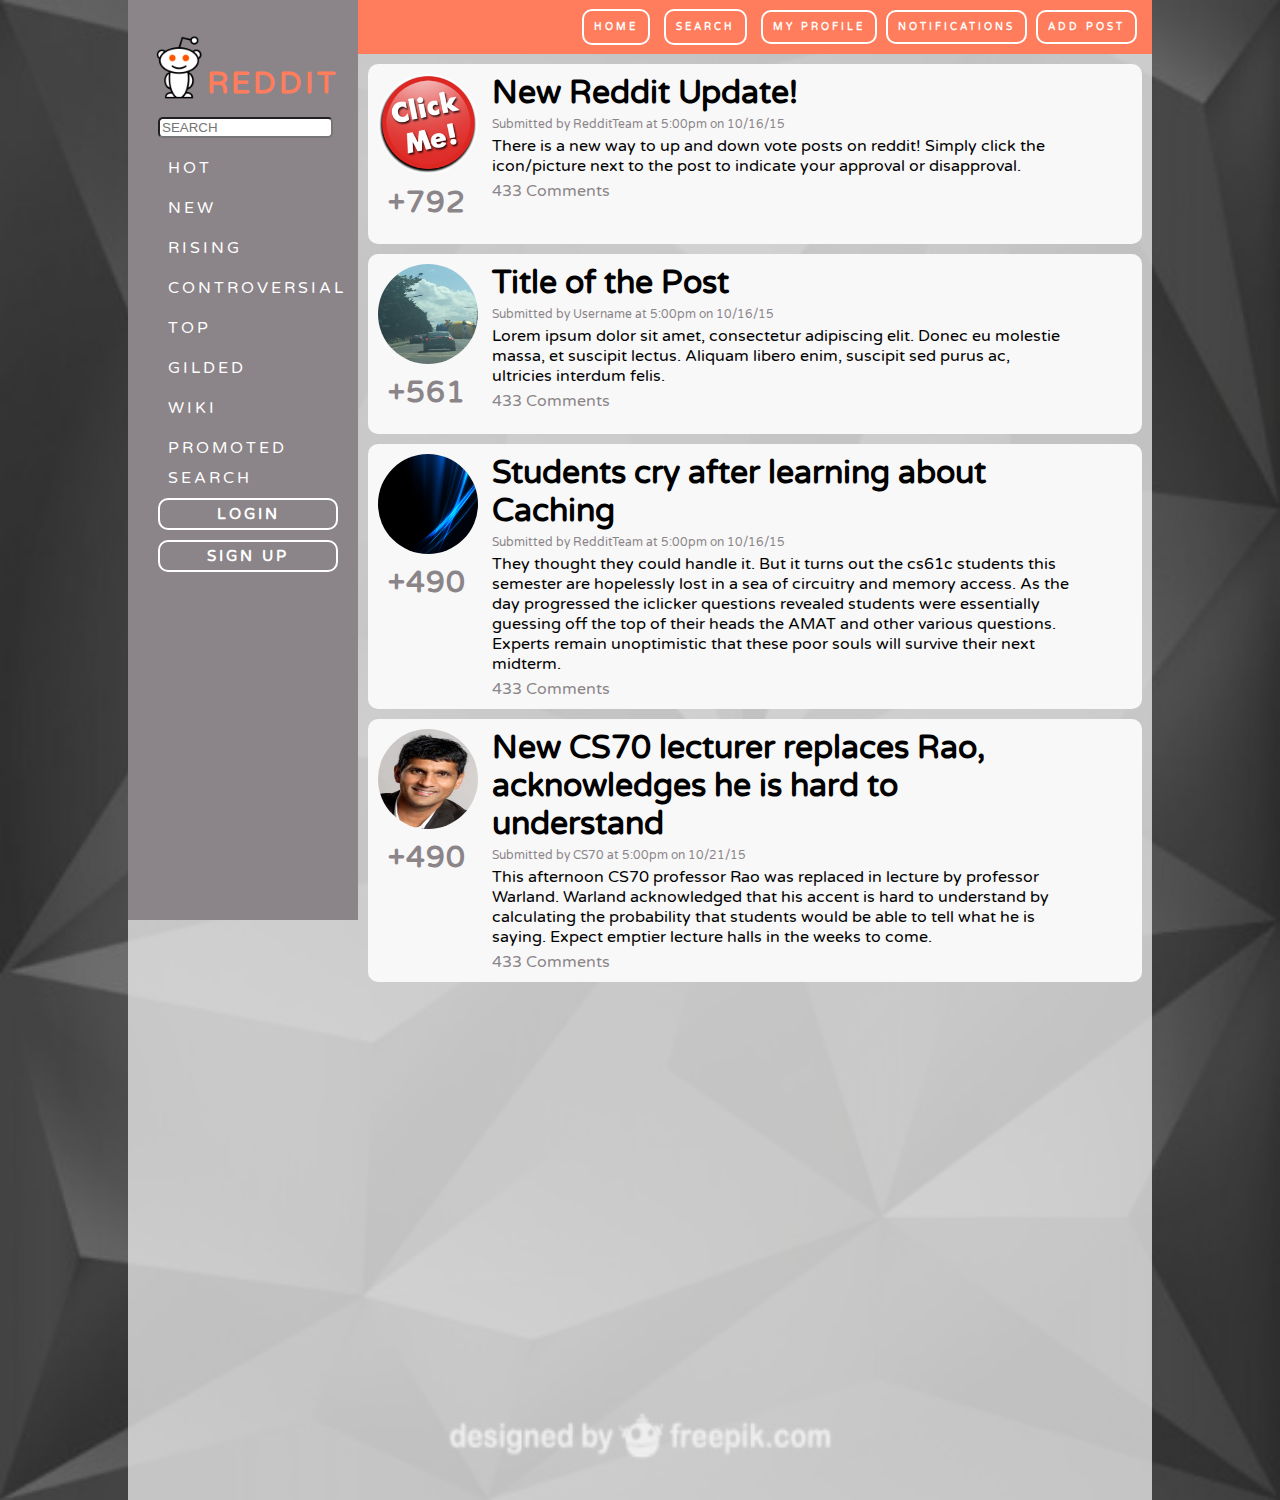
<file: index.html>
<html>
<link href='https://fonts.googleapis.com/css?family=Varela+Round' rel='stylesheet' type='text/css'>
<link rel='stylesheet' type='text/css' href="assets/css/list.css"/>
<head>
<title>List</title>
</head>
<body>
	<div id="background"><img id="background_img" src="assets/img/darktriangles.jpg"></div>
	<div id="sidebar">
			<div id="sidebar-header">
				<div id="reddit-logo"><img class="img-scaled-w" id="logo" src="assets/img/reddit-logo.png" /></div>
				<div id="reddit-text">REDDIT</div>
			</div>
			<div id="sidebar-content">
				<input id="search" placeholder="SEARCH" type="text"></input>
				<div class="category">HOT</div>
				<div class="category">NEW</div>
				<div class="category">RISING</div>
				<div class="category">CONTROVERSIAL</div>
				<div class="category">TOP</div>
				<div class="category">GILDED</div>
				<div class="category">WIKI</div>
				<div class="category">PROMOTED</div>
				<a href="search.html" class="category">SEARCH</a>

				<div class="registration">
				LOGIN
				</div>
				<div class="registration">
					SIGN UP
				</div>
			</div>
	</div>
	<div id="container">
		<div id="container-back"></div>
		<div id="topbar">
			<a id="links" href="index.html" class="category">HOME</a>
			<a id="links" href="search.html" class="category">SEARCH</a>
			<div class="topbar-text">MY PROFILE</div>
			<div class="topbar-text">NOTIFICATIONS</div>
			<div class="topbar-text">ADD POST</div>
		</div>
<!-- INDIVIDUAL POST -->
		<div class="post">
			<div class="post-image"><img class = "post-images" src="assets/img/clickme.jpg"/>
			</div>
			<div class="picture-button-green" tabindex = "1"></div>
			<div class="picture-button-red" tabindex = "2"></div>
			<div class = "upvotes">+792</div>
			<div id="post-content">
				<a href="./assets/img/clickme.jpg"><h1 id="post-title">New Reddit Update!</h1></a>
				<p class="post-info">Submitted by RedditTeam at 5:00pm on 10/16/15</p>
				<p id="post-description">There is a new way to up and down vote posts on reddit! Simply click the icon/picture next to the post to indicate your approval or disapproval.</p>
				<a href="thread.html" class="commentlink">433 Comments</a>
			</div>
		</div>
<!-- INDIVIDUAL POST -->
		<div class="post">
			<div class="post-image"><img class = "post-images" src="assets/img/minion.jpg"/>
			</div>
			<div class="picture-button-green" tabindex = "3"></div>
			<div class="picture-button-red" tabindex = "4"></div>
			<div class = "upvotes">+561</div>
			<a href="./assets/img/minion.jpg"><div id="post-content">
				<h1 id="post-title">Title of the Post</h1></a>
				<p class="post-info">Submitted by Username at 5:00pm on 10/16/15</p>
				<p id="post-description">Lorem ipsum dolor sit amet, consectetur adipiscing elit. Donec eu molestie massa, et suscipit lectus. Aliquam libero enim, suscipit sed purus ac, ultricies interdum felis.</p>
				<a href="thread.html" class="commentlink">433 Comments</a>
			</div>
		</div>
<!-- INDIVIDUAL POST -->
		<div class="post">
			<div class="post-image"><img class = "post-images" src="assets/img/bluestreaks.jpg"/>
			</div>
			<div class="picture-button-green" tabindex = "5"></div>
			<div class="picture-button-red" tabindex = "6"></div>
			<div class = "upvotes">+490</div>
			<div id="post-content">
				<a href="./assets/img/bluestreaks.jpg"><h1 id="post-title">Students cry after learning about Caching</h1></a>
				<p class="post-info">Submitted by RedditTeam at 5:00pm on 10/16/15</p>
				<p id="post-description">They thought they could handle it. But it turns out the cs61c students this semester are hopelessly lost in a sea of circuitry and memory access. As the day progressed the iclicker questions revealed students were essentially guessing off the top of their heads the AMAT and other various questions. Experts remain unoptimistic that these poor souls will survive their next midterm.</p>
				<a href="thread.html" class="commentlink">433 Comments</a>
			</div>
		</div>
<!-- INDIVIDUAL POST -->
		<div class="post">
			<div class="post-image"><img class = "post-images" src="assets/img/rao.jpg"/>
			</div>
			<div class="picture-button-green" tabindex = "5"></div>
			<div class="picture-button-red" tabindex = "6"></div>
			<div class = "upvotes">+490</div>
			<div id="post-content">
				<a href="./assets/img/rao.jpg"><h1 id="post-title">New CS70 lecturer replaces Rao, acknowledges he is hard to understand</h1></a>
				<p class="post-info">Submitted by CS70 at 5:00pm on 10/21/15</p>
				<p id="post-description">This afternoon CS70 professor Rao was replaced in lecture by professor Warland. Warland acknowledged that his accent is hard to understand by calculating the probability that students would be able to tell what he is saying. Expect emptier lecture halls in the weeks to come.</p>
				<a href="thread.html" class="commentlink">433 Comments</a>
			</div>
		</div>


	</div>
</body>
</file>
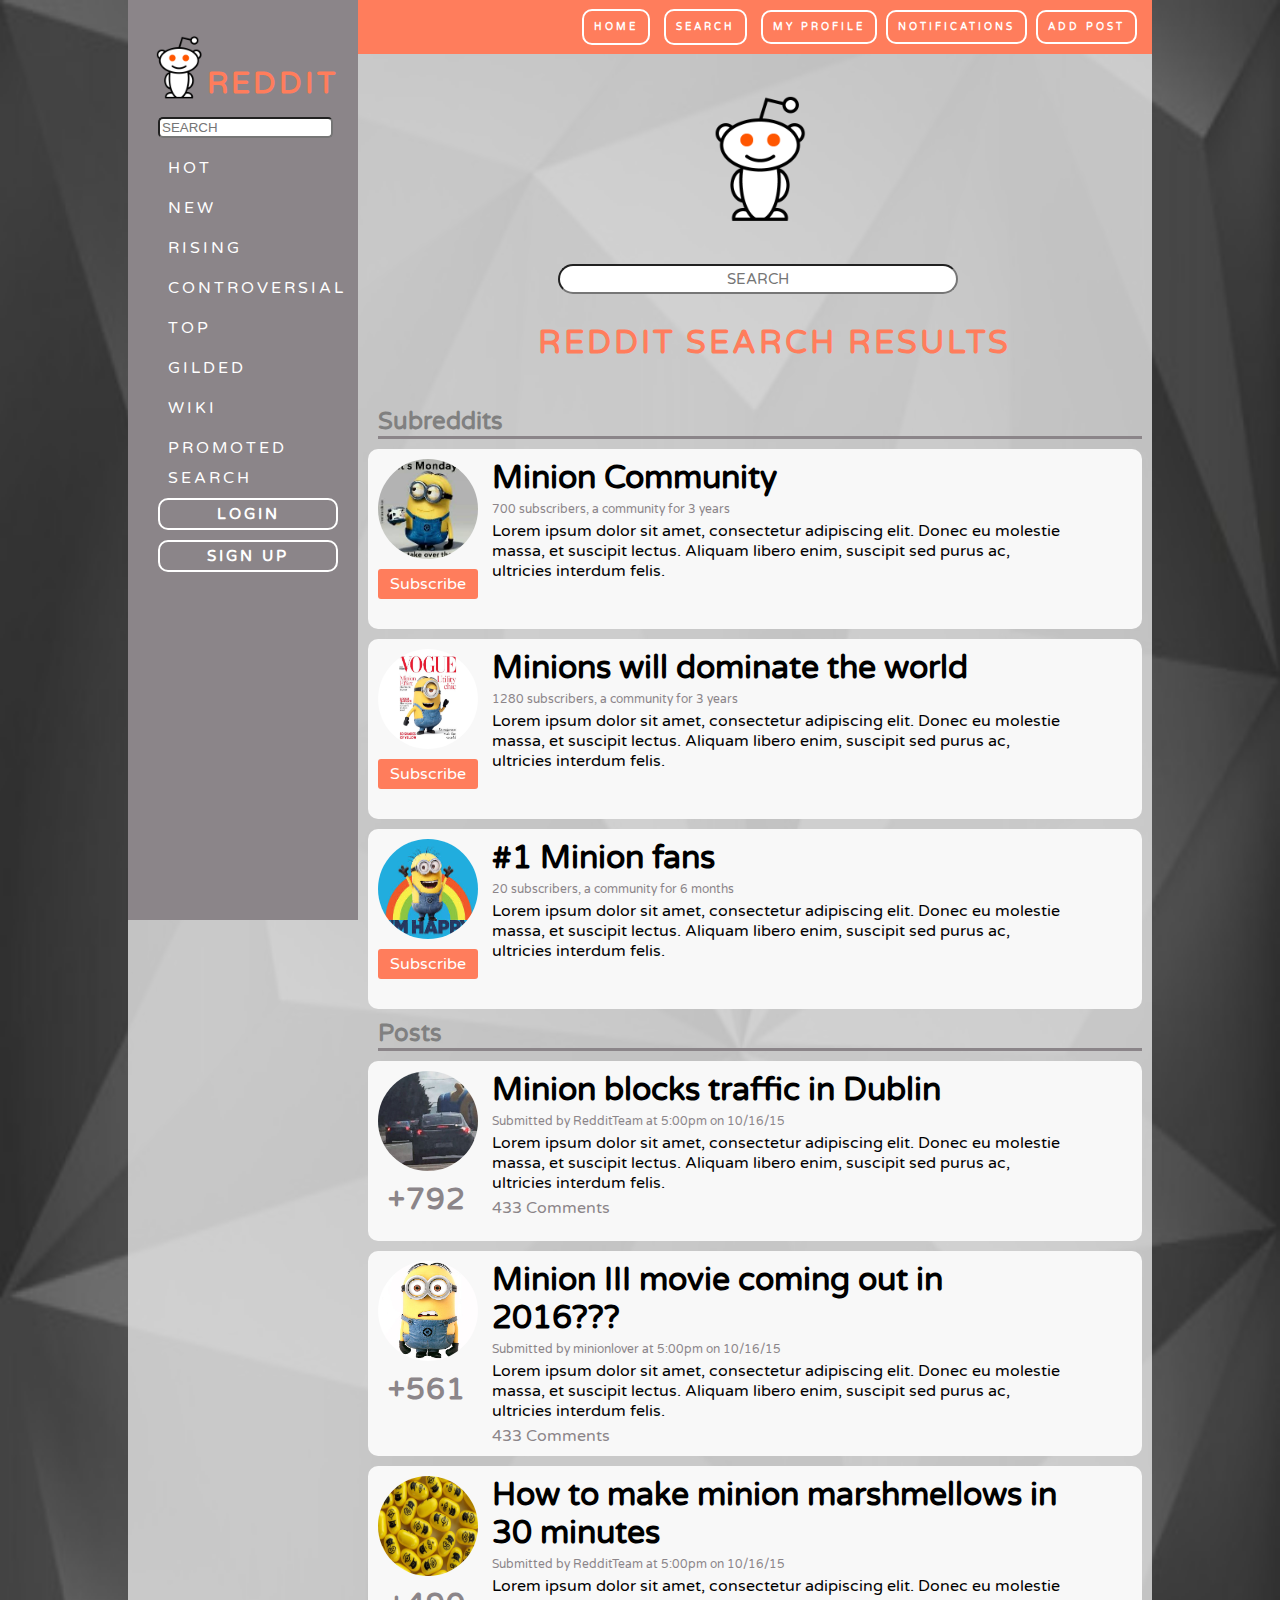
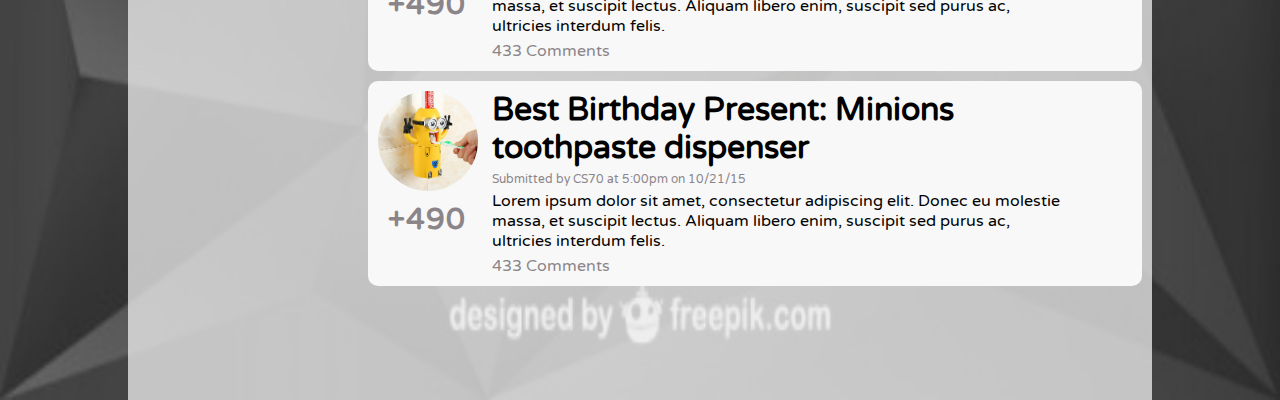
<file: search.html>
<html>
<link href='https://fonts.googleapis.com/css?family=Varela+Round' rel='stylesheet' type='text/css'>
<link rel='stylesheet' type='text/css' href="assets/css/search.css"/>
<head>
<title>Search</title>
</head>
<body>
	<div id="background"><img id="background_img" src="assets/img/darktriangles.jpg"></div>
	<div id="sidebar">
			<div id="sidebar-header">
				<div id="reddit-logo"><img class="img-scaled-w" id="logo" src="assets/img/reddit-logo.png" /></div>
				<div id="reddit-text">REDDIT</div>
			</div> 
			<div id="sidebar-content">
				<input id="search" placeholder="SEARCH" type="text"></input>
				<div class="category">HOT</div>
				<div class="category">NEW</div>
				<div class="category">RISING</div>
				<div class="category">CONTROVERSIAL</div>
				<div class="category">TOP</div>
				<div class="category">GILDED</div>
				<div class="category">WIKI</div>
				<div class="category">PROMOTED</div>
				<a href="search.html" class="category">SEARCH</a>

				<div class="registration">
				LOGIN
				</div>
				<div class="registration">
					SIGN UP
				</div>
			</div>
	</div>
	<div id="container">
		<div id="container-back"></div>
		<div id="topbar">
			<a id="links"href="index.html" class="category">HOME</a>
			<a id="links" href="search.html" class="category">SEARCH</a>
			<div class="topbar-text">MY PROFILE</div>
			<div class="topbar-text">NOTIFICATIONS</div>
			<div class="topbar-text">ADD POST</div>
		</div>
	
	<div id="search-area">
		<div id="reddit-logo1"><img class="img-scaled-w1" id="logo1" src="assets/img/reddit-logo.png" /></div>
			<input id="search-box" placeholder="SEARCH" type="text"></input>
			<h1 id="under-searchbar">REDDIT SEARCH RESULTS</h1>
	</div>
		<!-- SEARCH CATEGORY: SUBREDDITS -->
		<div class="search-category">
			<div class="search-category-text">
				Subreddits
			</div>
			<div class="search-category-line">
			</div>
		</div>
	<!-- SUBREDDIT -->
		<div class="subreddit">
			<div class="post-image"><img class = "post-images" src="assets/img/minion10.jpeg"/>
				<div class = "subscribe-button">Subscribe</div>
			</div>
			<div id="post-content">
				<a href="./assets/img/clickme.jpg"><h1 id="post-title">Minion Community</h1></a>
				<p class="post-info">700 subscribers, a community for 3 years</p>
				<p id="post-description">Lorem ipsum dolor sit amet, consectetur adipiscing elit. Donec eu molestie massa, et suscipit lectus. Aliquam libero enim, suscipit sed purus ac, ultricies interdum felis.</p>
			</div>
		</div>
		<!-- SUBREDDIT -->
		<div class="subreddit">
			<div class="post-image"><img class = "post-images" src="assets/img/minion11.jpg"/>
				<div class = "subscribe-button">Subscribe</div>
			</div>
			<div id="post-content">
				<a href="./assets/img/clickme.jpg"><h1 id="post-title">Minions will dominate the world</h1></a>
				<p class="post-info">1280 subscribers, a community for 3 years</p>
				<p id="post-description">Lorem ipsum dolor sit amet, consectetur adipiscing elit. Donec eu molestie massa, et suscipit lectus. Aliquam libero enim, suscipit sed purus ac, ultricies interdum felis.</p>
			</div>
		</div>
		<!-- SUBREDDIT -->
		<div class="subreddit">
			<div class="post-image"><img class = "post-images" src="assets/img/min.jpeg"/>
				<div class = "subscribe-button">Subscribe</div>
			</div>
			<div id="post-content">
				<a href="./assets/img/clickme.jpg"><h1 id="post-title">#1 Minion fans</h1></a>
				<p class="post-info">20 subscribers, a community for 6 months</p>
				<p id="post-description">Lorem ipsum dolor sit amet, consectetur adipiscing elit. Donec eu molestie massa, et suscipit lectus. Aliquam libero enim, suscipit sed purus ac, ultricies interdum felis.</p>
			</div>
		</div>
	<!-- SEARCH CATEGORY: Posts -->
		<div class="search-category" >
			<div class="search-category-text">
				Posts
			</div>
			<div class="search-category-line">
			</div>
		</div>
<!-- INDIVIDUAL POST -->
		<div class="post">
			<div class="post-image"><img class = "post-images" src="assets/img/minion.png"/>
			</div>
			<div class="picture-button-green" tabindex = "1"></div>
			<div class="picture-button-red" tabindex = "2"></div>
			<div class = "upvotes">+792</div>
			<div id="post-content">
				<a href="./assets/img/clickme.jpg"><h1 id="post-title">Minion blocks traffic in Dublin</h1></a>
				<p class="post-info">Submitted by RedditTeam at 5:00pm on 10/16/15</p>
				<p id="post-description">Lorem ipsum dolor sit amet, consectetur adipiscing elit. Donec eu molestie massa, et suscipit lectus. Aliquam libero enim, suscipit sed purus ac, ultricies interdum felis.</p>
				<a href="thread.html" class="commentlink">433 Comments</a>
			</div>
		</div>
<!-- INDIVIDUAL POST -->
		<div class="post">
			<div class="post-image"><img class = "post-images" src="assets/img/minion2.jpg"/>
			</div>
			<div class="picture-button-green" tabindex = "3"></div>
			<div class="picture-button-red" tabindex = "4"></div>
			<div class = "upvotes">+561</div>
			<a href="./assets/img/minion.jpg"><div id="post-content">
				<h1 id="post-title">Minion III movie coming out in 2016???</h1></a>
				<p class="post-info">Submitted by minionlover at 5:00pm on 10/16/15</p>
				<p id="post-description">Lorem ipsum dolor sit amet, consectetur adipiscing elit. Donec eu molestie massa, et suscipit lectus. Aliquam libero enim, suscipit sed purus ac, ultricies interdum felis.</p>
				<a href="thread.html" class="commentlink">433 Comments</a>
			</div>
		</div>
<!-- INDIVIDUAL POST -->
		<div class="post">
			<div class="post-image"><img class = "post-images" src="assets/img/minion3.jpg"/>
			</div>
			<div class="picture-button-green" tabindex = "5"></div>
			<div class="picture-button-red" tabindex = "6"></div>
			<div class = "upvotes">+490</div>
			<div id="post-content">
				<a href="./assets/img/bluestreaks.jpg"><h1 id="post-title">How to make minion marshmellows in 30 minutes</h1></a>
				<p class="post-info">Submitted by RedditTeam at 5:00pm on 10/16/15</p>
				<p id="post-description">Lorem ipsum dolor sit amet, consectetur adipiscing elit. Donec eu molestie massa, et suscipit lectus. Aliquam libero enim, suscipit sed purus ac, ultricies interdum felis.</p>
				<a href="thread.html" class="commentlink">433 Comments</a>
			</div>
		</div>
<!-- INDIVIDUAL POST -->
		<div class="post">
			<div class="post-image"><img class = "post-images" src="assets/img/minion4.jpg"/>
			</div>
			<div class="picture-button-green" tabindex = "5"></div>
			<div class="picture-button-red" tabindex = "6"></div>
			<div class = "upvotes">+490</div>
			<div id="post-content">
				<a href="./assets/img/rao.jpg"><h1 id="post-title">Best Birthday Present: Minions toothpaste dispenser</h1></a>
				<p class="post-info">Submitted by CS70 at 5:00pm on 10/21/15</p>
				<p id="post-description">Lorem ipsum dolor sit amet, consectetur adipiscing elit. Donec eu molestie massa, et suscipit lectus. Aliquam libero enim, suscipit sed purus ac, ultricies interdum felis.</p>
				<a href="thread.html" class="commentlink">433 Comments</a>
			</div>
		</div>


	</div>
</body>
</file>
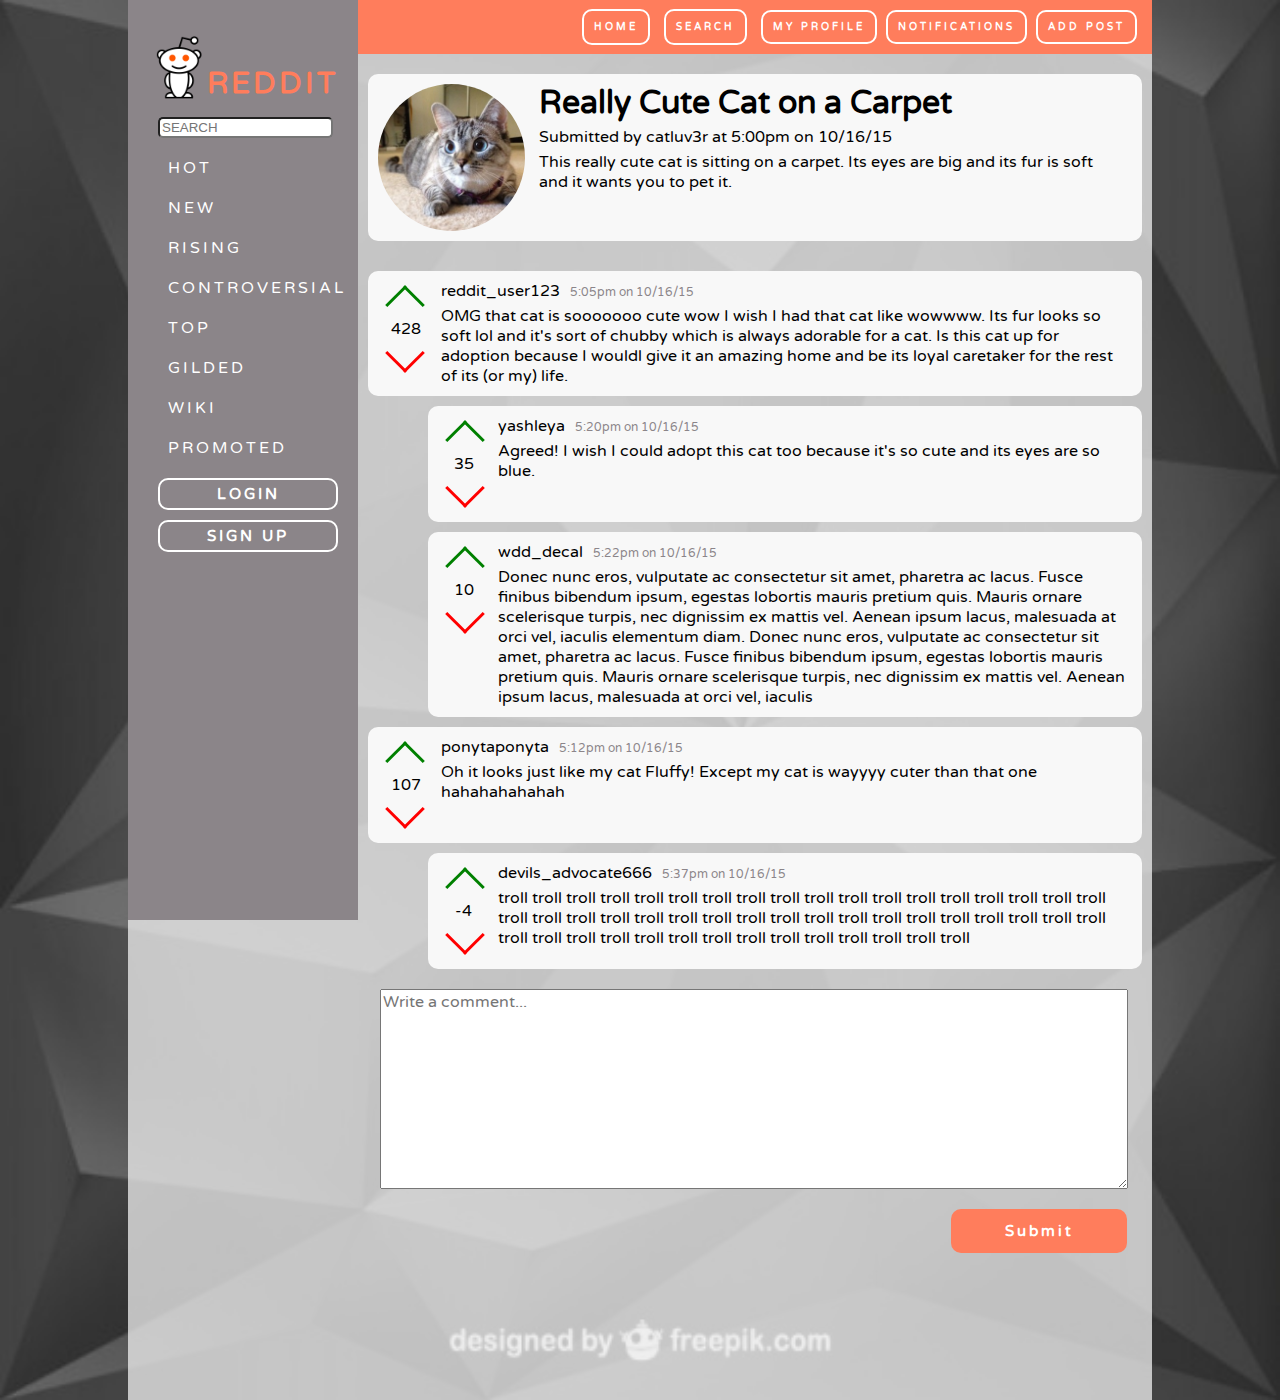
<file: thread.html>
<html>
<link href='https://fonts.googleapis.com/css?family=Varela+Round' rel='stylesheet' type='text/css'>
<link rel='stylesheet' type='text/css' href="assets/css/thread.css"/>
<head>
<title>Thread</title>
</head>
<body>
	<div id="background"><img id="background_img" src="assets/img/darktriangles.jpg"></div>
	<div id="sidebar">
			<div id="sidebar-header">
				<div id="reddit-logo"><img class="img-scaled-w" id="logo" src="assets/img/reddit-logo.png" /></div>
				<div id="reddit-text">REDDIT</div>
			</div>
			<div id="sidebar-content">
				<input id="search" placeholder="SEARCH" type="text"></input>
				<div class="category">HOT</div>
				<div class="category">NEW</div>
				<div class="category">RISING</div>
				<div class="category">CONTROVERSIAL</div>
				<div class="category">TOP</div>
				<div class="category">GILDED</div>
				<div class="category">WIKI</div>
				<div class="category">PROMOTED</div>
				<div class="registration">
				LOGIN
				</div>
				<div class="registration">
					SIGN UP
				</div>
			</div>
	</div>

	<div id="container">
		<div id="container-back"></div>
		<div id="topbar">
			<a id="links" href="index.html" class="category">HOME</a>
			<a id="links" href="search.html" class="category">SEARCH</a>
			<div class="topbar-text">MY PROFILE</div>
			<div class="topbar-text">NOTIFICATIONS</div>
			<div class="topbar-text">ADD POST</div>
		</div>
		<div id="post">
			<div id="post-image"><img id="cat-image" src="assets/img/cat-pic.jpg" />
			</div>
			<div id="post-content">
				<h1 id="post-title">Really Cute Cat on a Carpet</h1>
				<p id="post-info">Submitted by catluv3r at 5:00pm on 10/16/15</p>
				<p id="post-description">This really cute cat is sitting on a carpet.  Its eyes are big and its fur is soft and it wants you to pet it.  </p>
			</div>
		</div>
		<div class="comment">
			<div class="rating">
				<div class="up-arrow">
				</div>
				<div class="point-value">428</div>
				<div class="down-arrow">
				</div>
			</div>
			<div class="comment-content">
				<div class="username">reddit_user123</div><div class="post-info"> 5:05pm on 10/16/15</div>
				<p id="post-description">OMG that cat is sooooooo cute wow I wish I had that cat like wowwww.  Its fur looks so soft lol and it's sort of chubby which is always adorable for a cat.  Is this cat up for adoption because I wouldl give it an amazing home and be its loyal caretaker for the rest of its (or my) life.  </p>
			</div>
		</div>
		<div class="comment" id="indent-1">
			<div class="rating">
				<div class="up-arrow">
				</div>
				<div class="point-value">35</div>
				<div class="down-arrow">
				</div>
			</div>
			<div class="comment-content">
				<div class="username">yashleya</div><div class="post-info"> 5:20pm on 10/16/15</div>
				<p id="post-description">Agreed!  I wish I could adopt this cat too because it's so cute and its eyes are so blue.  </p>
			</div>
		</div>
		<div class="comment" id="indent-1">
			<div class="rating">
				<div class="up-arrow">
				</div>
				<div class="point-value">10</div>
				<div class="down-arrow">
				</div>
			</div>
			<div class="comment-content">
				<div class="username">wdd_decal</div><div class="post-info"> 5:22pm on 10/16/15</div>
				<p id="post-description">Donec nunc eros, vulputate ac consectetur sit amet, pharetra ac lacus. Fusce finibus bibendum ipsum, egestas lobortis mauris pretium quis.  Mauris ornare scelerisque turpis, nec dignissim ex mattis vel. Aenean ipsum lacus, malesuada at orci vel, iaculis elementum diam. Donec nunc eros, vulputate ac consectetur sit amet, pharetra ac lacus. Fusce finibus bibendum ipsum, egestas lobortis mauris pretium quis.  Mauris ornare scelerisque turpis, nec dignissim ex mattis vel. Aenean ipsum lacus, malesuada at orci vel, iaculis </p>
			</div>
		</div>
		<div class="comment">
			<div class="rating">
				<div class="up-arrow">
				</div>
				<div class="point-value">107</div>
				<div class="down-arrow">
				</div>
			</div>
			<div class="comment-content">
				<div class="username">ponytaponyta</div><div class="post-info"> 5:12pm on 10/16/15</div>
				<p id="post-description">Oh it looks just like my cat Fluffy!  Except my cat is wayyyy cuter than that one hahahahahahah</p>
			</div>
		</div>
		<div class="comment" id="indent-1">
			<div class="rating">
				<div class="up-arrow">
				</div>
				<div class="point-value">-4</div>
				<div class="down-arrow">
				</div>
			</div>
			<div class="comment-content">
				<div class="username">devils_advocate666</div><div class="post-info"> 5:37pm on 10/16/15</div>
				<p id="post-description">troll troll troll troll troll troll troll troll troll troll troll troll troll troll troll troll troll troll troll troll troll troll troll troll troll troll troll troll troll troll troll troll troll troll troll troll troll troll troll troll troll troll troll troll troll troll troll troll troll troll </p>
			</div>
		</div>
		<div id="input-holder">
		<textarea rows="4" id="compose-comment" placeholder="Write a comment..." type="text"></textarea>
		</div>
		<div id="submit-comment">Submit
		</div>
	</div>
</body>
</file>
<file: assets/css/list.css>
#background{
	position:absolute;
	z-index: -10;
	width: 100%;
}

#background_img{
	height: 1500px;
	width:100%;
	z-index: -10;
}

#container-back{
	position: absolute;
	width: 100%;
	height: 1500px;
	background: #F0F0F0;
	opacity: 0.75;
	z-index: -3;
}

#container {
	width: 80%;
	height: 100%;
	margin-left: 10%;
	margin-right: 10%;
/*	padding-top: 30px;
	padding-bottom: 30px;
	padding-left: 250px;
	padding-right: 10px;*/
	position: relative;
	z-index: -5;
}

#topbar {
	background: #FF7D5C;
	padding-left: 250px;
	text-align: right;
	padding-right: 10px;
}
.topbar-text:hover {
	background: #8b8589;
	transition: background 0.75s ease;
	cursor: pointer;

}

.topbar-text {
	padding: 0px 10px;
	font-size: 12px;
	font-weight: 700;
	line-height: 30px;
	display: inline-block;

	font-family: 'Varela Round', sans-serif;
	font-size: 10px;
	letter-spacing: 3px;
	font-weight: 700;
	border-style: solid;
	color: white;
	margin-top: 10px;
	margin-bottom: 10px;
	margin-right: 5px;
	border-radius: 10px;
	text-align: center;
	border-width: 2px;


}


#sidebar {
	position: fixed;
	width: 200px;
	height: 100%;
	background: #8b8589;
	padding-left: 30px;
	padding-top: 20px;
	margin-left: 10%;
	display: inline-block;
}

body{
	position: absolute;
	z-index: -7;
	margin: 0;
	padding: 0;
	font-family: 'Varela Round', sans-serif;
}

#header {
}
.category:hover {
	background: #FF7D5C;
	transition: background 0.75s ease;
	cursor: pointer;

}
#sidebar-header {
	display: inline-block;
}

#search {
	width: 175px;
	border-radius: 5px;
	margin-bottom: 10px;
}

#logo{
	width: 50%;
	margin-left: -30px;
}

#reddit-text{
	position: relative;
	font-family: 'Varela Round', sans-serif;
	font-size: 30px;
	margin-top: 10px;
	margin-bottom: 10px;
	margin-right: 20px;
	color: #FF7D5C;
	letter-spacing: 3px;
	font-weight: 700;
	float: right;
	top: -65px;

}
#sidebar-content{
	position: relative;
	top: -60px;
	margin-bottom: 10px;
}

.registration:hover {
	background: #FF7D5C;
	transition: background 0.75s ease;
	cursor: pointer;
}

.registration {
	position: relative;
	font-family: 'Varela Round', sans-serif;
	font-size: 15px;
	letter-spacing: 3px;
	font-weight: 700;
	border-style: solid;
	color: white;
	margin-top: 10px;
	margin-bottom: 10px;
	margin-right: 20px;
	border-radius: 10px;
	padding: 5px;
	text-align: center;
	border-width: 2px;
}

.category{
	font-family: 'Varela Round', sans-serif;
	color: white;
	letter-spacing: 3px;
	margin-right: 10px;
	padding: 10px;
	border-radius: 10px;
}

/*.post:hover{
	box-shadow: 10px 10px 5px #888888;
}*/
.post:hover{
  -webkit-box-shadow: 0px 5px 5px 3px #888888;  /* Safari 3-4, iOS 4.0.2 - 4.2, Android 2.3+ */
  -moz-box-shadow:    0px 5px 5px 3px #888888;  /* Firefox 3.5 - 3.6 */
  box-shadow:         0px 5px 5px 3px #888888;  /* Opera 10.5, IE 9, Firefox 4+, Chrome 6+, iOS 5 */

  -ms-transform: translate(2px,1px); /* IE 9 */
  -moz-transform: translate(2px,1px);
  -webkit-transform: translate(2px,1px); /* Safari */
  transform: translate(2px,1px);

  transition: all 0.2s ease;

}

.post {
	transition: all 0.2s ease;
	background-color: #F8F8F8;
	margin-right: 10px;
	margin-top: 10px;
	margin-left: 240px;
	border-radius: 10px;
	position: relative;
	padding-bottom: 10px;
	/*box-shadow: 2px 2px 1px #888888;*/
}

.post-image {
	width: 100px;
	height: 150px;
	display: inline-block;
	margin: auto;
	margin: 10px;
}

.post-images {
	width: 100px;
	height: 100px;
	border-radius: 100%;
}
.picture-button-green:focus{
	transition: border 0.75s ease;
	border: 5px solid green;
	cursor: pointer;
	outline:0;
	z-index:5;
}

.picture-button-green{
	top: 8px;
	left:8px;
	position:absolute;
	width:93px;
	height: 93px;
	border-radius: 100%;
	border: 5px  solid transparent;
	z-index: 10;
}
.picture-button-red:focus{
	transition: border 0.75s ease;
	border: 5px solid red;
	cursor: pointer;
	outline:0;
	z-index: 5;

}

.picture-button-red{
	top: 8px;
	left:8px;
	position:absolute;
	width:93px;
	height: 93px;
	border-radius: 100%;
	border: 5px solid transparent;
	z-index: 9;
}
.upvotes{
	position: absolute;

	left: 20px;
	top: 120px;
	font-family: 'Varela Round', sans-serif;
	color:#8b8589;
	font-size: 30px;
	letter-spacing: 1px;
	font-weight: 700;
	text-align: center;
	z-index: 1;
}

h1 {
	margin: 0px;
	padding: 0px;
}

p {
	margin: 0px;
	padding: 0px;
}
a {
	color: black;
	text-decoration: none;
}

#post-title {
	margin-bottom: 5px;
}

#post-description {
	margin-top: 5px;
	margin-bottom: 5px;
}

.post-info {
	color: #8b8589;
	font-size: 12px;
	display: inline-block;
}


#post-content {
	width: 75%;
	display: inline-block;
	margin-top: 10px;
	vertical-align: top;
}

#links:hover {
	background: #8b8589;
	transition: background 0.75s ease;
	cursor: pointer;
}

#links {
	text-decoration: none;
	position: relative;
	font-size: 10px;
	font-weight: 700;
	line-height: 30px;
	border-style: solid;
	border-width: 2px;
}

.commentlink {
	color: #8b8589;
}
</file>
<file: assets/css/search.css>
#background{
	position:absolute;
	z-index: -10;
	width: 100%;
}

#background_img{
	height: 2000px;
	width:100%;
	z-index: -10;
}

#container-back{
	position: absolute;
	width: 100%;
	height: 2000px;
	background: #F0F0F0;
	opacity: 0.75;
	z-index: -3;
}

#container {
	width: 80%;
	height: 100%;
	margin-left: 10%;
	margin-right: 10%;
/*	padding-top: 30px;
	padding-bottom: 30px;
	padding-left: 250px;
	padding-right: 10px;*/
	position: relative;
	z-index: -5;
}

#topbar {
	background: #FF7D5C;
	padding-left: 250px;
	text-align: right;
	padding-right: 10px;
}
.topbar-text:hover {
	background: #8b8589;
	transition: background 0.75s ease;
	cursor: pointer;

}

.topbar-text {
	padding: 0px 10px;
	font-size: 12px;
	font-weight: 700;
	line-height: 30px;
	display: inline-block;

	font-family: 'Varela Round', sans-serif;
	font-size: 10px;
	letter-spacing: 3px;
	font-weight: 700;
	border-style: solid;
	color: white;
	margin-top: 10px;
	margin-bottom: 10px;
	margin-right: 5px;
	border-radius: 10px;
	text-align: center;
	border-width: 2px;


}


#sidebar {
	position: fixed;
	width: 200px;
	height: 100%;
	background: #8b8589;
	padding-left: 30px;
	padding-top: 20px;
	margin-left: 10%;
	display: inline-block;
}

body{
	position: absolute;
	z-index: -7;
	margin: 0;
	padding: 0;
	font-family: 'Varela Round', sans-serif;
}

#header {
}
.category:hover {
	background: #FF7D5C;
	transition: background 0.75s ease;
	cursor: pointer;

}
#sidebar-header {
	display: inline-block;
}

#search {
	width: 175px;
	border-radius: 5px;
	margin-bottom: 10px;
}

#logo{
	width: 50%;
	margin-left: -30px;
}

#reddit-text{
	position: relative;
	font-family: 'Varela Round', sans-serif;
	font-size: 30px;
	margin-top: 10px;
	margin-bottom: 10px;
	margin-right: 20px;
	color: #FF7D5C;
	letter-spacing: 3px;
	font-weight: 700;
	float: right;
	top: -65px;

}
#sidebar-content{
	position: relative;
	top: -60px;
	margin-bottom: 10px;
}

.registration:hover {
	background: #FF7D5C;
	transition: background 0.75s ease;
	cursor: pointer;
}

.registration {
	position: relative;
	font-family: 'Varela Round', sans-serif;
	font-size: 15px;
	letter-spacing: 3px;
	font-weight: 700;
	border-style: solid;
	color: white;
	margin-top: 10px;
	margin-bottom: 10px;
	margin-right: 20px;
	border-radius: 10px;
	padding: 5px;
	text-align: center;
	border-width: 2px;
}

.category{
	font-family: 'Varela Round', sans-serif;
	color: white;
	letter-spacing: 3px;
	margin-right: 10px;
	padding: 10px;
	border-radius: 10px;
}

/*.post:hover{
	box-shadow: 10px 10px 5px #888888;
}*/
.post:hover{
  -webkit-box-shadow: 0px 5px 5px 3px #888888;  /* Safari 3-4, iOS 4.0.2 - 4.2, Android 2.3+ */
  -moz-box-shadow:    0px 5px 5px 3px #888888;  /* Firefox 3.5 - 3.6 */
  box-shadow:         0px 5px 5px 3px #888888;  /* Opera 10.5, IE 9, Firefox 4+, Chrome 6+, iOS 5 */

  -ms-transform: translate(2px,1px); /* IE 9 */
  -moz-transform: translate(2px,1px);
  -webkit-transform: translate(2px,1px); /* Safari */
  transform: translate(2px,1px);

  transition: all 0.2s ease;

}

.post {
	transition: all 0.2s ease;
	background-color: #F8F8F8;
	margin-right: 10px;
	margin-top: 10px;
	margin-left: 240px;
	border-radius: 10px;
	position: relative;
	padding-bottom: 10px;
	/*box-shadow: 2px 2px 1px #888888;*/
}


.post-image {
	width: 100px;
	height: 150px;
	display: inline-block;
	margin: auto;
	margin: 10px;
}

.post-images {
	width: 100px;
	height: 100px;
	border-radius: 100%;
}
.picture-button-green:focus{
	transition: border 0.75s ease;
	border: 5px solid green;
	cursor: pointer;
	outline:0;
	z-index:5;
}

.picture-button-green{
	top: 8px;
	left:8px;
	position:absolute;
	width:93px;
	height: 93px;
	border-radius: 100%;
	border: 5px  solid transparent;
	z-index: 10;
}
.picture-button-red:focus{
	transition: border 0.75s ease;
	border: 5px solid red;
	cursor: pointer;
	outline:0;
	z-index: 5;

}

.picture-button-red{
	top: 8px;
	left:8px;
	position:absolute;
	width:93px;
	height: 93px;
	border-radius: 100%;
	border: 5px solid transparent;
	z-index: 9;
}
.upvotes{
	position: absolute;

	left: 20px;
	top: 120px;
	font-family: 'Varela Round', sans-serif;
	color:#8b8589;
	font-size: 30px;
	letter-spacing: 1px;
	font-weight: 700;
	text-align: center;
	z-index: 1;
}

h1 {
	margin: 0px;
	padding: 0px;
}

p {
	margin: 0px;
	padding: 0px;
}
a {
	color: black;
	text-decoration: none;
}

#post-title {
	margin-bottom: 5px;
}

#post-description {
	margin-top: 5px;
	margin-bottom: 5px;
}

.post-info {
	color: #8b8589;
	font-size: 12px;
	display: inline-block;
}

#post-content {
	width: 75%;
	display: inline-block;
	margin-top: 10px;
	vertical-align: top;
}


.search-category {
	margin-left: 250px;
}

.search-category-text {
	padding-top: 10px;
	font-size: 24px;
	font-weight: 700;
	color: gray;
}


.search-category-line {
	background-color: #8b8589;
	height: 3px;
	margin-right: 10px;
}

.subreddit {
	transition: all 0.2s ease;
	background-color: #F8F8F8;
	margin-right: 10px;
	margin-top: 10px;
	margin-left: 240px;
	border-radius: 10px;
	position: relative;
	padding-bottom: 10px;
}

.subreddit:hover{
  -webkit-box-shadow: 0px 5px 5px 3px #888888;  /* Safari 3-4, iOS 4.0.2 - 4.2, Android 2.3+ */
  -moz-box-shadow:    0px 5px 5px 3px #888888;  /* Firefox 3.5 - 3.6 */
  box-shadow:         0px 5px 5px 3px #888888;  /* Opera 10.5, IE 9, Firefox 4+, Chrome 6+, iOS 5 */

  -ms-transform: translate(2px,1px); /* IE 9 */
  -moz-transform: translate(2px,1px);
  -webkit-transform: translate(2px,1px); /* Safari */
  transform: translate(2px,1px);

  transition: all 0.2s ease;

}

.subscribe-button:hover {
	background-color: #ff5429;
	transition: all 0.2s ease;
}

.subscribe-button {
	text-align: center;
	margin-top: 10px;
	padding: 5px;
	border-radius: 3px;
	background: #FF7D5C;
	color: white;
}

#search-area {
	margin-top: 10px;
	width: 500px;
	position: relative;
	left:42%;
	margin-bottom: 35px;
}
#search-box{
	font-family: 'Varela Round', sans-serif;
	color: black;
	font-size: 15px;
	width: 400px;
	height: 30px;
	border-radius: 30px;
	text-align: center;
}
.img-scaled-w1{
	position: relative;
	width: 200px;
	left:20%;
}
#under-searchbar{
	color: #FF7D5C;
	letter-spacing: 3px;
	margin-top: 30px;
	margin-left: -20px;

}
#search-box:focus{
	transition: border 0.25s ease;
	border: 5px solid #FF7D5C;
	cursor: pointer;
	outline:0;

}

#links:hover {
	background: #8b8589;
	transition: background 0.75s ease;
	cursor: pointer;
}

#links {
	text-decoration: none;
	position: relative;
	font-size: 10px;
	font-weight: 700;
	line-height: 30px;
	border-style: solid;
	border-width: 2px;
}

.commentlink{
	color: #8b8589;
}
</file>
<file: assets/css/thread.css>
#background{
	position:absolute;
	z-index: -10;
	width: 100%;
}

#background_img{
	height: 1400px;
	width:100%;
	z-index: -10;
}

#container-back{
	position: absolute;
	width: 100%;
	height: 1400px;
	background: #F0F0F0;
	opacity: 0.75;
	z-index: -3;
}

#container {
	width: 80%;
	height: 100%;
	margin-left: 10%;
	margin-right: 10%;
/*	padding-top: 30px;
	padding-bottom: 30px;
	padding-left: 250px;
	padding-right: 10px;*/
	position: relative;
	z-index: -5;
}

#topbar {
	background: #FF7D5C;
	padding-left: 250px;
	text-align: right;
	padding-right: 10px;
}

.topbar-text:hover {
	background: #8b8589;
	transition: background 0.75s ease;
	cursor: pointer;

}

.topbar-text {
	color: black;
	padding: 0px 10px;
	font-size: 12px;
	font-weight: 700;
	line-height: 30px;
	display: inline-block;

	font-family: 'Varela Round', sans-serif;
	font-size: 10px;
	letter-spacing: 3px;
	font-weight: 700;
	border-style: solid;
	color: white;
	margin-top: 10px;
	margin-bottom: 10px;
	margin-right: 5px;
	border-radius: 10px;
	text-align: center;
	border-width: 2px;


}


#sidebar {
	position: fixed;
	width: 200px;
	height: 100%;
	background: #8b8589;
	padding-left: 30px;
	padding-top: 20px;
	margin-left: 10%;
	display: inline-block;
}

body{
	margin: 0;
	padding: 0;
	position: absolute;
	z-index: -7;
	font-family: 'Varela Round', sans-serif;
}

#header {
}
.category:hover {
	background: #FF7D5C;
	transition: background 0.75s ease;
	cursor: pointer;

}
#sidebar-header {
	display: inline-block;
}

#search {
	width: 175px;
	border-radius: 5px;
	margin-bottom: 10px;
}

#logo{
	width: 50%;
	margin-left: -30px;
}

#reddit-text{
	position: relative;
	font-family: 'Varela Round', sans-serif;
	font-size: 30px;
	margin-top: 10px;
	margin-bottom: 10px;
	margin-right: 20px;
	color: #FF7D5C;
	letter-spacing: 3px;
	font-weight: 700;
	float: right;
	top: -65px;

}
#sidebar-content{
	position: relative;
	top: -60px;
	margin-bottom: 10px;
}

.registration:hover {
	background: #FF7D5C;
	transition: background 0.75s ease;
	cursor: pointer;
}

.registration {
	position: relative;
	font-family: 'Varela Round', sans-serif;
	font-size: 15px;
	letter-spacing: 3px;
	font-weight: 700;
	border-style: solid;
	color: white;
	margin-top: 10px;
	margin-bottom: 10px;
	margin-right: 20px;
	border-radius: 10px;
	padding: 5px;
	text-align: center;
	border-width: 2px;
}

.category{
	font-family: 'Varela Round', sans-serif;
	color: white;
	letter-spacing: 3px;
	margin-right: 10px;
	padding: 10px;
	border-radius: 10px;
}

#post {
	background-color: #F8F8F8;
	margin-right: 10px;
	margin-top: 20px;
	margin-left: 240px;
	border-radius: 10px;
	margin-bottom: 20px;
	/*box-shadow: 2px 2px 1px #888888;*/
}

#post-image {
	width: 19%;
	display: inline-block;
	margin: auto;
	margin: 10px;
}

#cat-image {
	width: 100%;
	border-radius: 50%;
}

h1 {
	margin: 0px;
	padding: 0px;
}

p {
	margin: 0px;
	padding: 0px;
}

#post-title {
	margin-bottom: 5px;
}

#post-description {
	margin-top: 5px;
}

.post-info {
	color: #8b8589;
	font-size: 12px;
	display: inline-block;
}

.username {
	display: inline-block;
	margin-right: 10px;
}

.comment {
	display: inline-block;
	background: #F8F8F8;
	margin-top: 10px;
	margin-right: 10px;
	margin-left: 240px;
	padding-top: 10px;
	padding-right: 10px;
	padding-bottom: 10px;
	border-radius: 10px;

}

.comment:hover {
	-webkit-box-shadow: 0px 5px 5px 3px #888888;  /* Safari 3-4, iOS 4.0.2 - 4.2, Android 2.3+ */
  -moz-box-shadow:    0px 5px 5px 3px #888888;  /* Firefox 3.5 - 3.6 */
  box-shadow:         0px 5px 5px 3px #888888;  /* Opera 10.5, IE 9, Firefox 4+, Chrome 6+, iOS 5 */

  -ms-transform: translate(2px,1px); /* IE 9 */
  -moz-transform: translate(2px,1px);
  -webkit-transform: translate(2px,1px); /* Safari */
  transform: translate(2px,1px);

  transition: all 0.2s ease;
}

#indent-1 {
	margin-left: 300px;
}

.rating {
	display: inline-block;
	width: 5%;
	margin: auto;
	margin-left: 15px;
	position: relative;
	vertical-align: top;
	padding-top: 10px;
	padding-left: 8px;
	padding-right: 8px;
	padding-bottom: 10px;
	text-align: center;

}

.point-value {
	padding-right: 10px;
}

.comment-content {
	display: inline-block;
	width: 90%;
}



.down-arrow:hover {
	border-width: 0px 7px 7px 0px;
	transition: background 0.75s ease;
}

.down-arrow {
	width: 25px;
	height: 25px;
	border-width: 4px 4px 4px 4px;
	border: solid red;
	border-top-style: none;
	border-left-style: none;
	transform: rotate(45deg);
}

.up-arrow:hover {
	border-width: 7px 7px 7px 7px;
	transition: background 0.75s ease;
}

.up-arrow {
	width: 25px;
	height: 25px;
	border-width: 0px 4px 4px 0px;
	border: solid green;
	border-bottom-style: none;
	border-left-style: none;
	transform: rotate(-45deg);
}

#post-content {
	width: 75%;
	display: inline-block;
	margin-top: 10px;
	vertical-align: top;
}

#input-holder {
	margin-left: 10%;
}

textarea {
	font-family: 'Varela Round', sans-serif;
	font-size: 16px;
}

#compose-comment {
	position: absolute;
	margin-top: 20px;
	margin-left: 150px;
	height: 200px;
	text-align: top;
	width: 73%;
	/*margin-left: 25%;*/
	/*margin-right: auto;*/
	z-index: 5;	
}
 
#submit-comment:hover {
	border-color: #8b8589;
	background-color: #8b8589;
	transition: background 0.5s ease;
}

#submit-comment {
	font-family: 'Varela Round', sans-serif;
	font-size: 15px;
	letter-spacing: 3px;
	font-weight: 700;
	border-style: solid;
	color: white;
	margin-top: 240px;
	margin-left: 700px;
	margin-right: 25px;
	width: 150px;
	padding: 10px;
	border-radius: 10px;
	border-color: #FF7D5C;
	background-color: #FF7D5C;
	float: right;
	text-align: center;
	z-index: 9;
}

#links:hover {
	background: #8b8589;
	transition: background 0.75s ease;
	cursor: pointer;
}

#links {
	text-decoration: none;
	position: relative;
	font-size: 10px;
	font-weight: 700;
	line-height: 30px;
	border-style: solid;
	border-width: 2px;
}
</file>
